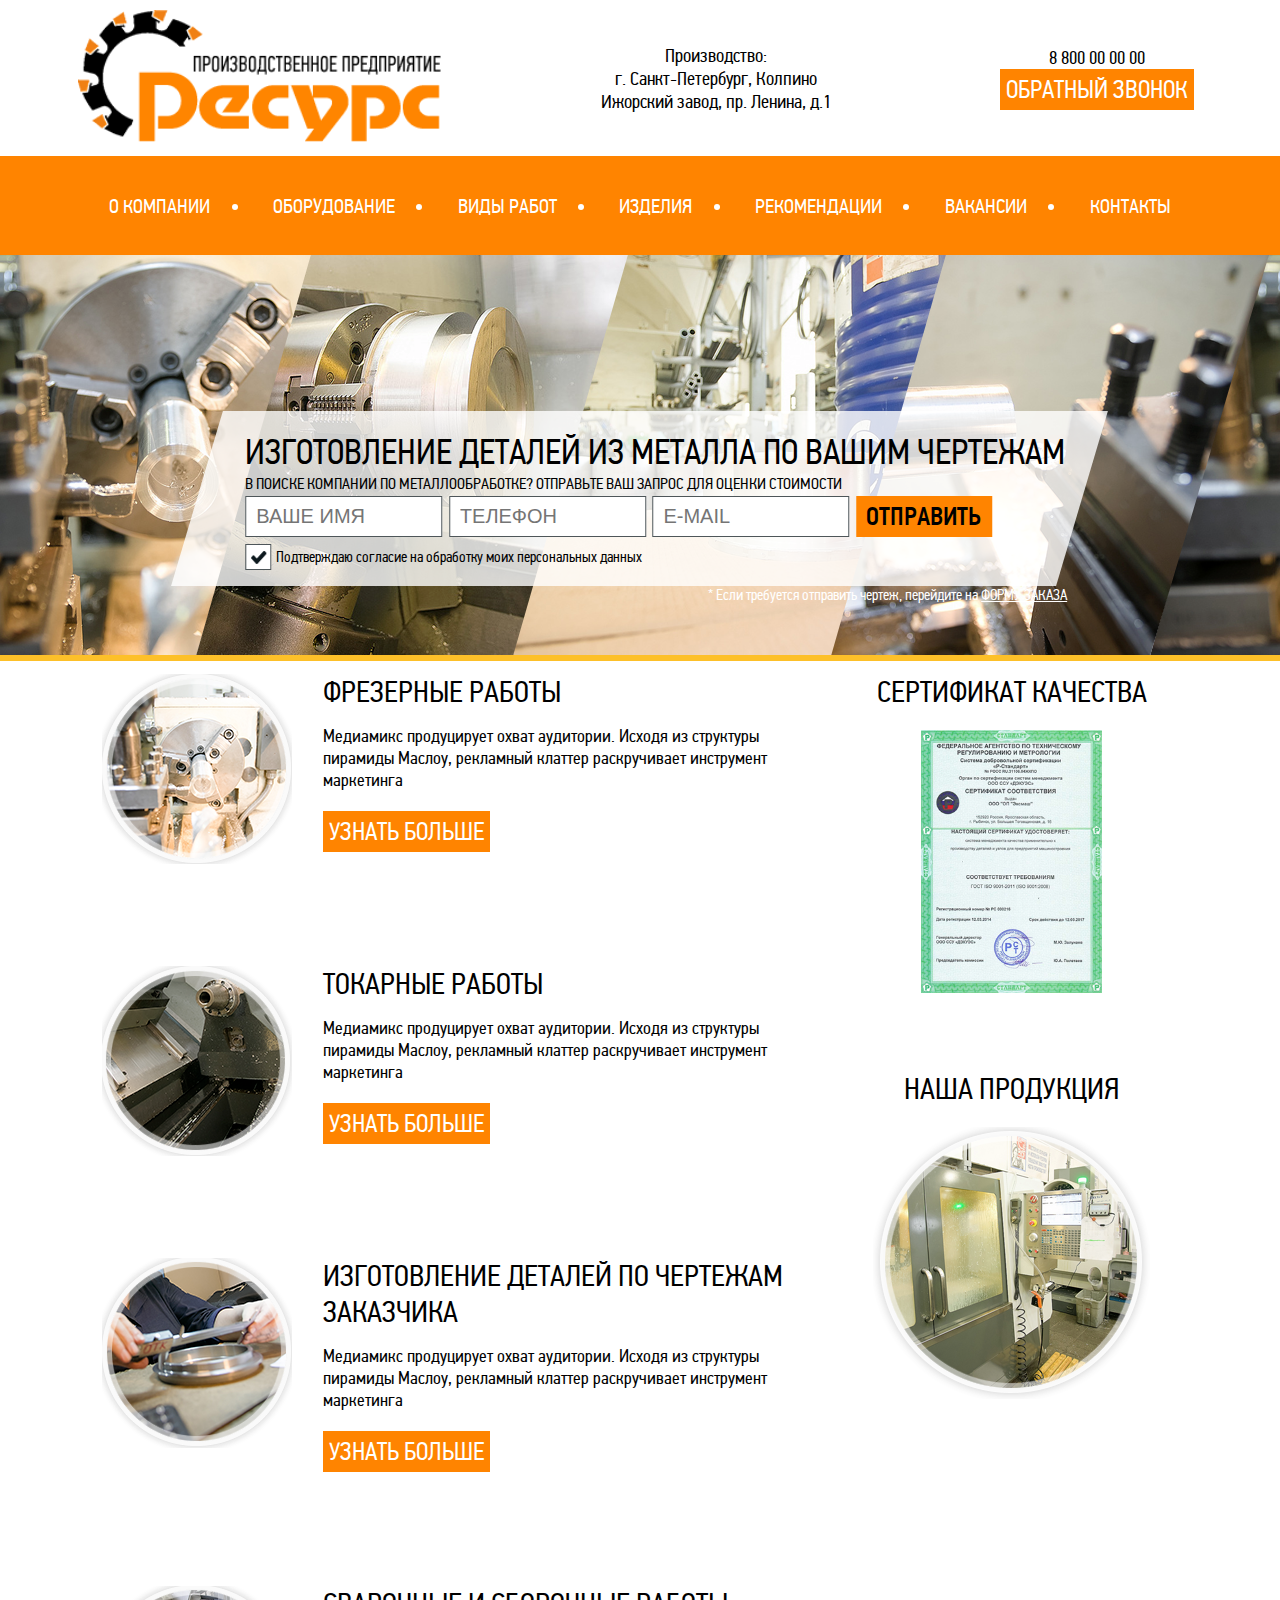
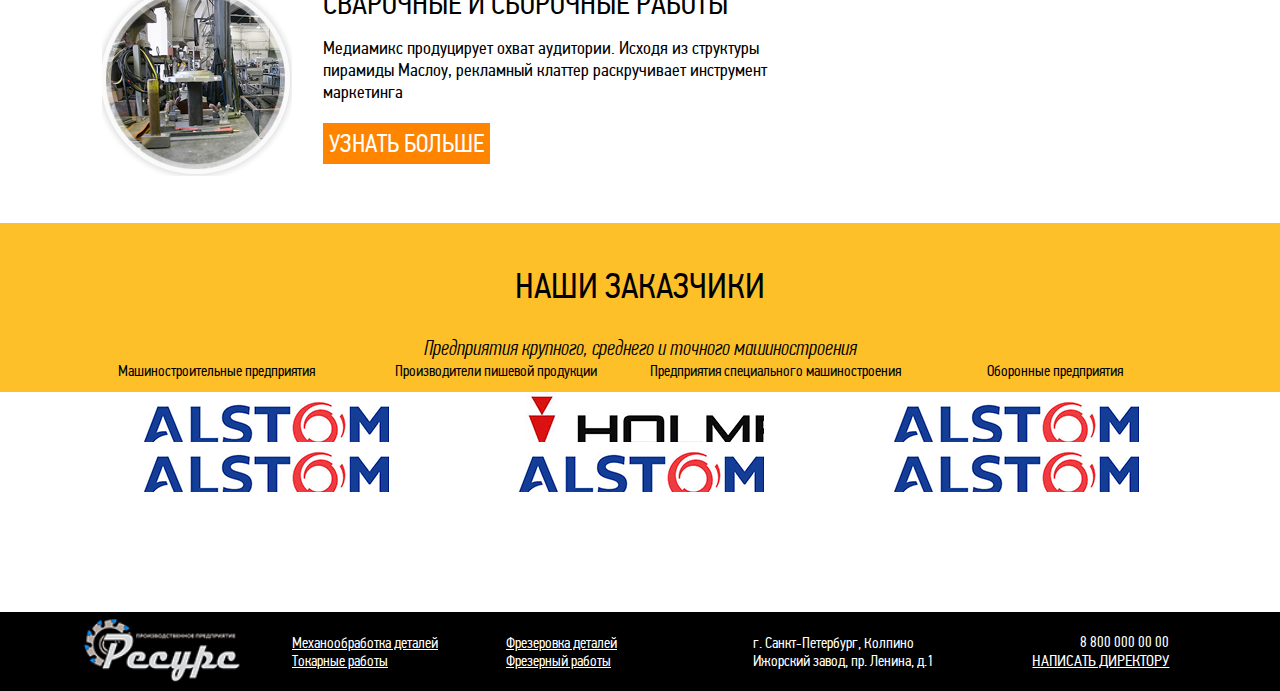
<file: index.html>
<!DOCTYPE html>
<html lang="ru">

<head>
    <meta http-equiv="Content-Type" content="text/html; charset=utf-8" />
    <meta name="format-detection" content="telephone=no">
    <meta name="viewport" content="width=device-width, initial-scale=1, user-scalable=no, maximum-scale=1">
    <title>ПП Ресурс</title>
</head>
<link rel="stylesheet" href="css/gallery.theme.css">
<link rel="stylesheet" href="css/gallery.min.css">
<link rel="stylesheet" href="css/style.css">

<body>
    <main>
        <header>
            <div class="first_line">
                <div class="content">
                    <div class="logo span_4_of_12"><a href="#"><img src="img/logo.png" alt=""></a></div>
                    <div class="header_place span_3_of_12">
                        <p>Производство:</p>
                        <p>г. Санкт-Петербург, Колпино</p>
                        <p>Ижорский завод, пр. Ленина, д.1</p>
                    </div>
                    <div class="call_back span_2_of_12">
                        <div class="call_back_number"><a href="tel:8800000000">8 800 00 00 00</a></div>
                        <div class="call_back_button">
                            <button>Обратный звонок</button>
                        </div>
                    </div>
                </div>
            </div>
            <nav>
                <div class="content">
                    <div class="menu_button">
                        <input name="checkboxG5" id="checkboxG5" class="css-checkbox" type="checkbox">
                        <label for="checkboxG5" class="css-label">
                            <div class="container">
                                <div class="bar1"></div>
                                <div class="bar2"></div>
                                <div class="bar3"></div>
                            </div>
                        </label>
                        <div id="submenu_0" class="menu span_5_of_12">
                            <ul>
                                <li><a href="#">О компании</a>
                                    <div class="line"></div>
                                </li>
                                <li><a href="#">Оборудование</a>
                                    <div class="line"></div>
                                </li>
                                <li id="submenu_s1">Виды работ
                                    <div class="line"></div>
                                    <div id="submenu_2">
                                        <ul>
                                            <li><a href="#">Реклама в интернете</a>
                                                <div class="line"></div>
                                            </li>
                                            <li><a href="#">Наружная реклама</a>
                                                <div class="line"></div>
                                            </li>
                                            <li><a href="#">Услуги промоутеров</a>
                                                <div class="line"></div>
                                            </li>
                                            <li><a href="#">Сувенирная продукция</a>
                                                <div class="line"></div>
                                            </li>
                                        </ul>
                                    </div>
                                </li>
                                <li><a href="#">Изделия</a>
                                    <div class="line"></div>
                                </li>
                                <li><a href="#">Рекомендации</a>
                                    <div class="line"></div>
                                </li>
                                <li><a href="#">Вакансии</a>
                                    <div class="line"></div>
                                </li>
                                <li><a href="#">Контакты</a>
                                    <div class="line"></div>
                                </li>
                            </ul>
                        </div>
                    </div>
                    <div class="submenu_1">
                        <ul>
                            <li><a href="#">О компании</a></li>
                            <li><a href="#">Оборудование</a></li>
                            <li><a href="#">Виды работ</a></li>
                            <li><a href="#">Изделия</a></li>
                            <li><a href="#">Рекомендации</a></li>
                            <li><a href="#">Вакансии</a></li>
                            <li><a href="#">Контакты</a></li>
                        </ul>
                    </div>
            </nav>
            </div>
        </header>
        <section>
            <div class="block_slider">
                <div class="slider">
                </div>
                <div class="block_row"></div>
                <div class="block_form">
                    <div class="content">
                        <form>
                            <div class="form_style">
                                <div class="form_title_l1">Изготовление деталей из металла по вашим чертежам</div>
                                <div class="form_title_l2">В поиске компании по металлообработке? Отправьте ваш запрос для оценки стоимости</div>
                                <input class="bbb" placeholder="Ваше имя" required="" type="text">
                                <input class="bbb" placeholder="Телефон" required="" type="text">
                                <input class="bbb" placeholder="E-mail" required="" type="text">
                                <div class="lable ps1">
                                    <input name="checkboxG4" id="checkboxG4" class="css-checkbox" checked="checked" type="checkbox">
                                    <label for="checkboxG4" class="css-label">Подтверждаю согласие на обработку моих персональных данных</label>
                                </div>
                                <div class="block_form_ps ps1">* Если требуется отправить чертеж, перейдите на <a href="#"><span><em>форму заказа</em></span></a></div>
                                <div class="item__button">
                                    <button>Отправить</button>
                                </div>
                                <div class="lable ps2">
                                    <input name="checkboxG7" id="checkboxG7" class="css-checkbox" checked="checked" type="checkbox">
                                    <label for="checkboxG7" class="css-label">Подтверждаю согласие на обработку моих персональных данных</label>
                                </div>
                            </div>
                        </form>
                        <div class="block_form_ps ps2">* Если требуется отправить чертеж, перейдите на <a href="#"><span><em>форму заказа</em></span></a></div>
                    </div>
                </div>
            </div>
            <div class="container">
                <div class="content">
                    <div class="about_our_equip span_4_of_12">
                        <div class="about_our_equip__item">
                            <div class="about_our_equip__item_text">
                                <h2>Сертификат качества</h2>
                                <div class="guarantee about_our_equip__item_slide">
                                    <input name="checkboxG6" id="checkboxG6" class="css-checkbox" type="checkbox">
                                    <label for="checkboxG6" class="css-label">
                                        <div>
                                            <img class="zoom" src="img/layer-40.png" alt="">
                                        </div>
                                    </label>
                                </div>
                            </div>
                        </div>
                        <div class="about_our_equip__item">
                            <div class="about_our_equip__item_text">
                                <h2>Наша продукция</h2>
                                <div class="gallery autoplay items-3">
                                    <div id="item-1" class="control-operator"></div>
                                    <div id="item-2" class="control-operator"></div>
                                    <div id="item-3" class="control-operator"></div>
                                    <figure class="item">
                                        <div class="item_slide_img fst">
                                        </div>
                                    </figure>
                                    <figure class="item">
                                        <div class="item_slide_img scnd">
                                        </div>
                                    </figure>
                                    <figure class="item">
                                        <div class="item_slide_img thd">
                                        </div>
                                    </figure>
                                   <!--  <a href="#item-1" class="control-button">
                                        <div class="owl-prev"></div>
                                    </a>
                                    <a href="#item-2" class="control-button">
                                        <div class="owl-next"></div>
                                    </a> -->
                                </div>
                            </div>
                        </div>
                    </div>
                    <div class="about_what_we_can span_8_of_12">
                        <div class="about_what_we_can__item">
                            <div class="what_we_can__item_img fst span_4_of_12"></div>
                            <div class="what_we_can__item_text span_8_of_12">
                                <h2>Фрезерные работы</h2>
                                <div class="item_text">Медиамикс продуцирует охват аудитории. Исходя из структуры пирамиды Маслоу, рекламный клаттер раскручивает инструмент маркетинга</div>
                                <div class="item_button">
                                    <button>узнать больше</button>
                                </div>
                            </div>
                        </div>
                        <div class="about_what_we_can__item">
                            <div class="what_we_can__item_img scnd span_4_of_12"></div>
                            <div class="what_we_can__item_text span_8_of_12">
                                <h2>Токарные работы</h2>
                                <div class="item_text">Медиамикс продуцирует охват аудитории. Исходя из структуры пирамиды Маслоу, рекламный клаттер раскручивает инструмент маркетинга</div>
                                <div class="item_button">
                                    <button>узнать больше</button>
                                </div>
                            </div>
                        </div>
                        <div class="about_what_we_can__item">
                            <div class="what_we_can__item_img thd span_4_of_12"></div>
                            <div class="what_we_can__item_text span_8_of_12">
                                <h2>Изготовление деталей по чертежам заказчика</h2>
                                <div class="item_text">Медиамикс продуцирует охват аудитории. Исходя из структуры пирамиды Маслоу, рекламный клаттер раскручивает инструмент маркетинга</div>
                                <div class="item_button">
                                    <button>узнать больше</button>
                                </div>
                            </div>
                        </div>
                        <div class="about_what_we_can__item">
                            <div class="what_we_can__item_img frth span_4_of_12"></div>
                            <div class="what_we_can__item_text span_8_of_12">
                                <h2>Сварочные и сборочные работы</h2>
                                <div class="item_text">Медиамикс продуцирует охват аудитории. Исходя из структуры пирамиды Маслоу, рекламный клаттер раскручивает инструмент маркетинга</div>
                                <div class="item_button">
                                    <button>узнать больше</button>
                                </div>
                            </div>
                        </div>
                    </div>
                </div>
            </div>
            <div class="our_customers">
                <div class="our_customers_title_l1">Наши заказчики</div>
                <div class="our_customers_title_l2">Предприятия крупного, среднего и точного машиностроения</div>
                <div class="menu_tabs">
                    <div class="content">
                        <div class="section_nav">
                            <input name="radiog_lite" id="radio1" class="css-checkbox" type="radio" checked="checked">
                            <label for="radio1" class="i1 css-label radGroup1">
                                <div>Машиностроительные предприятия</div>
                                <div class="triangle"></div>
                            </label>
                            <input name="radiog_lite" id="radio2" class="css-checkbox" type="radio">
                            <label for="radio2" class="i2 css-label radGroup2">
                                <div>Производители пишевой продукции</div>
                                <div class="triangle"></div>
                            </label>
                            <input name="radiog_lite" id="radio3" class="css-checkbox" type="radio">
                            <label for="radio3" class="i3 css-label radGroup3">
                                <div>Предприятия специального машиностроения</div>
                                <div class="triangle"></div>
                            </label>
                            <input name="radiog_lite" id="radio4" class="css-checkbox" type="radio">
                            <label for="radio4" class="i4 css-label radGroup4">
                                <div>Оборонные предприятия</div>
                                <div class="triangle"></div>
                            </label>
                            <div class="section_img">
                                <div class="itm_img__radio1">
                                    <div class="first_line">
                                        <div class="itm_img fst"></div>
                                        <div class="itm_img scnd"></div>
                                        <div class="itm_img thd"></div>
                                    </div>
                                    <div class="second_line">
                                        <div class="itm_img frth"></div>
                                        <div class="itm_img ffth"></div>
                                        <div class="itm_img sthx"></div>
                                    </div>
                                </div>
                                <div class="itm_img__radio2">
                                    <div class="first_line">
                                        <div class="itm_img fst"></div>
                                        <div class="itm_img scnd"></div>
                                        <div class="itm_img thd"></div>
                                    </div>
                                    <div class="second_line">
                                        <div class="itm_img frth"></div>
                                        <div class="itm_img ffth"></div>
                                        <div class="itm_img sthx"></div>
                                    </div>
                                </div>
                                <div class="itm_img__radio3">
                                    <div class="first_line">
                                        <div class="itm_img fst"></div>
                                        <div class="itm_img scnd"></div>
                                        <div class="itm_img thd"></div>
                                    </div>
                                    <div class="second_line">
                                        <div class="itm_img frth"></div>
                                        <div class="itm_img ffth"></div>
                                        <div class="itm_img sthx"></div>
                                    </div>
                                </div>
                                <div class="itm_img__radio4">
                                    <div class="first_line">
                                        <div class="itm_img fst"></div>
                                        <div class="itm_img scnd"></div>
                                        <div class="itm_img thd"></div>
                                    </div>
                                    <div class="second_line">
                                        <div class="itm_img frth"></div>
                                        <div class="itm_img ffth"></div>
                                        <div class="itm_img sthx"></div>
                                    </div>
                                </div>
                            </div>
                        </div>
                    </div>
                </div>
                <div class="menu_tabs__mobile">
                    <div class="section_nav">
                        <input name="radiog_lite1" id="radio11" class="css-checkbox" type="radio" checked="">
                        <label for="radio11" class="i1 css-label radGroup1">
                            <div class="nav_arrow">
                                <div>Машиностроительные предприятия</div>
                                <div class="triangle_int"></div>
                            </div>
                            <div class="itm_img__radio1">
                                <div class="first_line">
                                    <div class="itm_img fst"></div>
                                    <div class="itm_img scnd"></div>
                                    <div class="itm_img thd"></div>
                                </div>
                                <div class="second_line">
                                    <div class="itm_img frth"></div>
                                    <div class="itm_img ffth"></div>
                                    <div class="itm_img sthx"></div>
                                </div>
                            </div>
                        </label>
                        <input name="radiog_lite1" id="radio12" class="css-checkbox" type="radio">
                        <label for="radio12" class="i2 css-label radGroup2">
                            <div class="nav_arrow">
                                <div>Производители пишевой продукции</div>
                                <div class="triangle_int"></div>
                            </div>
                            <div class="itm_img__radio2">
                                <div class="first_line">
                                    <div class="itm_img fst"></div>
                                    <div class="itm_img scnd"></div>
                                    <div class="itm_img thd"></div>
                                </div>
                                <div class="second_line">
                                    <div class="itm_img frth"></div>
                                    <div class="itm_img ffth"></div>
                                    <div class="itm_img sthx"></div>
                                </div>
                            </div>
                        </label>
                        <input name="radiog_lite1" id="radio13" class="css-checkbox" type="radio">
                        <label for="radio13" class="i3 css-label radGroup3">
                            <div class="nav_arrow">
                                <div>Предприятия специального машиностроения</div>
                                <div class="triangle_int"></div>
                            </div>
                            <div class="itm_img__radio3">
                                <div class="first_line">
                                    <div class="itm_img fst"></div>
                                    <div class="itm_img scnd"></div>
                                    <div class="itm_img thd"></div>
                                </div>
                                <div class="second_line">
                                    <div class="itm_img frth"></div>
                                    <div class="itm_img ffth"></div>
                                    <div class="itm_img sthx"></div>
                                </div>
                            </div>
                        </label>
                        <input name="radiog_lite1" id="radio14" class="css-checkbox" type="radio">
                        <label for="radio14" class="i4 css-label radGroup4">
                            <div class="nav_arrow">
                                <div>Оборонные предприятия</div>
                                <div class="triangle_int"></div>
                            </div>
                            <div class="itm_img__radio4">
                                <div class="first_line">
                                    <div class="itm_img fst"></div>
                                    <div class="itm_img scnd"></div>
                                    <div class="itm_img thd"></div>
                                </div>
                                <div class="second_line">
                                    <div class="itm_img frth"></div>
                                    <div class="itm_img ffth"></div>
                                    <div class="itm_img sthx"></div>
                                </div>
                            </div>
                        </label>
                    </div>
                </div>
            </div>
        </section>
        <footer>
        <div class="content">
            <div class="logo span_2_of_12 ">
                <div class="footer_logo ">
                    <a href="# "><img src="img/--------------2-1-copy.png " alt=" "></a>
                </div>
            </div>
            <div class="www span_2_of_12 ">
                <div class="footer_menu ">
                    <ul>
                        <li><a href="# ">Механообработка деталей</a></li>
                        <li><a href="# ">Токарные работы</a></li>
                    </ul>
                </div>
            </div>
            <div class="footer_menu span_2_of_12 ">
                <ul>
                    <li><a href="# ">Фрезеровка деталей</a></li>
                    <li><a href="# ">Фрезерный работы</a></li>
                </ul>
            </div>
            <div class="www_mob span_2_of_12 ">
                <div class="footer_menu ">
                    <ul>
                        <li><a href="# ">Механообработка деталей</a></li>
                        <li><a href="# ">Токарные работы</a></li>
                        <li><a href="# ">Фрезеровка деталей</a></li>
                        <li><a href="# ">Фрезерный работы</a></li>
                    </ul>
                </div>
            </div>
            <div class="www_desk">
                <div class="footer_feedback span_4_of_12 ">
                    <div class="feedback_phone "><a href="tel:88000000000 ">8 800 000 00 00</a></div>
                    <div class="feedback_button ">
                        <button>написать директору</button>
                    </div>
                </div>
                <div class="footer_place span_5_of_12 ">
                    <p>г. Санкт-Петербург, Колпино Ижорский завод, пр. Ленина, д.1</p>
                </div>
            </div>
            </div>
        </footer>
    </main>
</body>

</html>
</file>
<file: css/gallery.theme.css>
.gallery .control-button {
  color: #ccc;
  color: rgba(255, 255, 255, 0.4);
}

.gallery .control-button:hover {
  color: white;
  color: rgba(255, 255, 255, 0.8);
}

/*
	Theme controls how everything looks in Gallery CSS.
*/
.gallery {
  position: relative;
}
.gallery .item {
  height: 400px;
  overflow: hidden;
  text-align: center;
  background: #4d87e2;
}
.gallery .controls {
  position: absolute;
  bottom: 0;
  width: 100%;
  text-align: center;
}
.gallery .control-button {
  display: inline-block;
  margin: 0 .02em;
  font-size: 3em;
  text-align: center;
  text-decoration: none;
  transition: color .1s;
}
</file>
<file: css/style.css>
@font-face {
  font-family: "PF Din Text Cond Pro";
  src: url("../fonts/PFDinTextCondPro/pfdintextcondpro-regular-webfont.ttf") format("truetype");
  font-weight: normal;
  font-style: normal; }
@font-face {
  font-family: "PF Din Text Cond Pro";
  src: url("../fonts/PFDinTextCondPro/pfdintextcondpro-light-webfont.ttf") format("truetype");
  font-weight: 300;
  font-style: normal; }
@font-face {
  font-family: "PF Din Text Cond Pro";
  src: url("../fonts/PFDinTextCondPro/pfdintextcomppro-lightitalic.ttf") format("truetype");
  font-weight: 300;
  font-style: italic; }
@font-face {
  font-family: "PF Din Text Cond Pro";
  src: url("../fonts/PFDinTextCondPro/pfdintextcondpro-medium-webfont.ttf") format("truetype");
  font-weight: 500;
  font-style: normal; }
/* http://meyerweb.com/eric/tools/css/reset/
   v2.0 | 20110126
   License: none (public domain) */
html,
body,
div,
span,
applet,
object,
iframe,
h1,
h2,
h3,
h4,
h5,
h6,
p,
blockquote,
pre,
a,
abbr,
acronym,
address,
big,
cite,
code,
del,
dfn,
em,
img,
ins,
kbd,
q,
s,
samp,
small,
strike,
strong,
sub,
sup,
tt,
var,
b,
u,
i,
center,
dl,
dt,
dd,
ol,
ul,
li,
fieldset,
form,
label,
legend,
table,
caption,
tbody,
tfoot,
thead,
tr,
th,
td,
article,
aside,
canvas,
details,
embed,
figure,
figcaption,
footer,
header,
hgroup,
menu,
nav,
output,
ruby,
section,
summary,
time,
mark,
audio,
video {
  margin: 0;
  padding: 0;
  border: 0;
  font-size: 100%;
  font: inherit;
  vertical-align: baseline; }

/* HTML5 display-role reset for older browsers */
article,
aside,
details,
figcaption,
figure,
footer,
header,
hgroup,
menu,
nav,
section {
  display: block; }

body {
  line-height: 1; }

ol,
ul {
  list-style: none; }

blockquote,
q {
  quotes: none; }

blockquote:before,
blockquote:after,
q:before,
q:after {
  content: '';
  content: none; }

table {
  border-collapse: collapse;
  border-spacing: 0; }

body {
  font: 15px "PF Din Text Cond Pro", sans-serif;
  font-weight: 400;
  font-style: normal; }

.wrapper {
  min-width: 320px;
  width: 100%;
  margin: 0 auto;
  overflow: hidden; }

a {
  text-decoration: none; }

li {
  list-style-type: none; }

.content {
  max-width: 1124px;
  width: 100%;
  margin: 0 auto;
  padding: 0 1%; }

.clear:after,
.clear:before {
  content: "";
  display: table; }

.clear:after {
  clear: both; }

/*  SECTIONS  */
.section {
  clear: both;
  padding: 0px;
  margin: 0px; }

/*  COLUMN SETUP  */
.col {
  display: block;
  float: left;
  margin: 1% 0 1% 1.6%; }

.col:first-child {
  margin-left: 0; }

/*  GROUPING  */
.group:before,
.group:after {
  content: "";
  display: table; }

.group:after {
  clear: both; }

.group {
  zoom: 1;
  /* For IE 6/7 */ }

/*  GRID OF TWELVE  */
.span_12_of_12 {
  width: 100%; }

.span_11_of_12 {
  width: 91.53%; }

.span_10_of_12 {
  width: 83.06%; }

.span_9_of_12 {
  width: 74.6%; }

.span_8_of_12 {
  width: 66.13%; }

.span_7_of_12 {
  width: 57.66%; }

.span_6_of_12 {
  width: 49.2%; }

.span_5_of_12 {
  width: 40.73%; }

.span_4_of_12 {
  width: 32.26%; }

.span_3_of_12 {
  width: 23.8%; }

.span_2_of_12 {
  width: 15.33%; }

.span_1_of_12 {
  width: 6.866%; }

/*  GO FULL WIDTH BELOW 480 PIXELS */
@media only screen and (max-width: 1024px) {
  .col {
    margin: 1% 0 1% 0%; }

  .span_1_of_12, .span_2_of_12, .span_3_of_12, .span_4_of_12, .span_5_of_12, .span_6_of_12, .span_7_of_12, .span_8_of_12, .span_9_of_12, .span_10_of_12, .span_11_of_12, .span_12_of_12 {
    width: 100%; } }
body {
  display: flex;
  flex-direction: column;
  min-height: 100vh;
  margin: 0; }

main {
  flex: 1; }

a {
  color: inherit;
  outline: none; }

input {
  outline: none; }

body {
  background-color: #fff; }

main {
  display: flex;
  flex-direction: column;
  justify-content: space-between;
  height: 100%;
  overflow: hidden; }

header {
  background-color: #fff; }
  header .first_line {
    padding: 10px; }
    header .first_line .content {
      display: flex;
      flex-direction: row;
      justify-content: space-between;
      align-items: center; }

.logo img {
  width: 100%; }

.line_b {
  border-bottom: 12px double #fff;
  border-top: 4px solid #fff;
  content: "";
  height: 4px;
  width: 29px; }

.menu > ul > li.color a {
  color: #ff8400; }

.menu > ul > li a {
  color: #1e1e1e; }

.menu > ul > li > .line {
  width: 20px; }

.line {
  height: 2px;
  background: #ff8400;
  width: 0px; }

.menu ul li:hover > .line {
  width: 100%;
  transition: 1s; }

.menu > ul > li ul li:hover > .line {
  width: 70%; }

.menu {
  margin: 1% auto; }

#submenu_2 {
  display: none;
  position: absolute;
  width: 20%;
  min-width: 300px;
  background: #fff;
  padding: 1%;
  box-shadow: 0 0 3px 2px rgba(0, 0, 0, 0.3); }

#submenu_2 {
  left: 120px; }

#submenu_s1:hover #submenu_2 {
  display: block; }

.block_form {
  width: 100%;
  box-sizing: border-box;
  margin-top: -375px; }
  .block_form [class*="_button"] button {
    width: 100%;
    color: black;
    font-size: 25px;
    font-weight: 500; }
  .block_form form {
    padding: 20px 7px 16px;
    transform: skewX(-16.5deg);
    background-color: rgba(255, 255, 255, 0.8);
    box-sizing: border-box;
    width: 100%;
    max-width: 885.3px;
    margin: 0 auto;
    overflow: hidden; }
    .block_form form > div {
      transform: skewX(16.5deg); }
    .block_form form .form_title_l1 {
      color: black;
      font-size: 35px;
      font-weight: 400;
      text-transform: uppercase; }
    .block_form form .form_title_l2 {
      color: black;
      font-size: 16px;
      font-weight: 400;
      text-transform: uppercase; }
    .block_form form .lable {
      float: left;
      width: 100%; }
    .block_form form .ps1 {
      display: none; }
    .block_form form .ps2 {
      display: block; }
    .block_form form .aaa {
      width: auto;
      height: auto;
      transform: skewX(0); }
    .block_form form input[type=checkbox].css-checkbox {
      width: auto;
      height: auto;
      transform: skewX(0);
      position: absolute;
      z-index: -1000;
      left: -1000px;
      overflow: hidden;
      clip: rect(0 0 0 0);
      height: 1px;
      width: 1px;
      margin: -1px;
      padding: 0;
      border: 0; }
    .block_form form input[type=checkbox].css-checkbox + label.css-label {
      padding-left: 31px;
      height: 26px;
      display: inline-block;
      background-repeat: no-repeat;
      background-position: 0 0;
      font-size: 15px;
      vertical-align: middle;
      cursor: pointer; }
    .block_form form input[type=checkbox].css-checkbox:checked + label.css-label {
      background-position: 0 -26px; }
    .block_form form label.css-label {
      background-image: url(../img/check.png);
      user-select: none; }
    .block_form form .bbb {
      box-sizing: border-box;
      float: left;
      height: 41px;
      margin: 0.4% 0.8% 0.8% 0;
      max-width: 197px;
      width: 100%;
      padding: 12px 10px;
      border: 1px solid #4e5659;
      font-size: 20px;
      text-transform: uppercase;
      color: #2b2a28;
      text-overflow: clip;
      background: #ffffff; }
    .block_form form .item__button {
      margin: 0.4% 0.8% 0.8% 0; }
  .block_form .block_form_ps {
    width: auto;
    float: right;
    text-align: right;
    z-index: 9999999999;
    position: relative;
    color: white;
    margin-right: 12%; }
    .block_form .block_form_ps a {
      color: white;
      text-transform: uppercase;
      text-decoration: underline; }

nav {
  background-color: #ff8400;
  display: flex;
  flex-direction: column;
  justify-content: space-around; }

footer {
  background-color: #000;
  display: flex;
  flex-direction: column;
  justify-content: space-between;
  align-items: center;
  color: #fff; }

.error_display {
  text-align: center;
  font-style: italic; }
  .error_display p {
    font-size: 150px;
    font-style: normal; }

.header_place {
  max-width: 231px;
  font-size: 19px;
  text-align: center; }

.call_back_number {
  font-size: 19px;
  text-align: center; }

.call_back_button {
  text-align: center; }

.www,
.footer_menu {
  text-align: center;
  text-decoration: underline; }

.footer_place {
  text-align: center;
  max-width: 60.6%; }

section .error {
  display: flex;
  flex-direction: column;
  justify-content: center;
  align-items: center; }

section .container .content {
  display: flex;
  flex-direction: column;
  justify-content: center;
  align-items: stretch; }

.what_we_can__item_img {
  background: url(../img/spritesheet);
  width: 190px;
  height: 190px; }

.what_we_can__item_img.fst,
.what_we_can__item_img.thd {
  background-position: -25px -25px; }

.what_we_can__item_img.scnd,
.what_we_can__item_img.frth {
  background-position: -265px -25px; }

.what_we_can__item_img.thd,
.what_we_can__item_img.frth {
  background-position-y: -265px; }

.item_slide_img {
  background: url(../img/spritesheet_2);
  width: 277px;
  height: 272px;
  margin: 0 auto; }

.item_slide_img.fst,
.item_slide_img.thd {
  background-position: -18px -21px; }

.item_slide_img.scnd {
  background-position: -331px -22px; }

.menu_button {
  display: flex;
  flex-direction: column;
  justify-content: center;
  align-items: flex-end;
  padding-right: 22px; }
  .menu_button #submenu_0 {
    position: absolute;
    display: none;
    display: none;
    width: 20%;
    min-width: 300px;
    background: #fff;
    padding: 1%;
    box-shadow: 0 0 3px 2px rgba(0, 0, 0, 0.3);
    top: 120px;
    right: 10px;
    z-index: 999; }
    .menu_button #submenu_0 ul li {
      float: none;
      text-align: left; }
      .menu_button #submenu_0 ul li #submenu_1,
      .menu_button #submenu_0 ul li #submenu_2,
      .menu_button #submenu_0 ul li #submenu_3,
      .menu_button #submenu_0 ul li #submenu_4 {
        margin-left: 20px;
        min-width: 250px;
        left: auto; }
      .menu_button #submenu_0 ul li #submenu_2,
      .menu_button #submenu_0 ul li #submenu_3,
      .menu_button #submenu_0 ul li #submenu_4 {
        min-width: 200px; }
  .menu_button .container {
    display: inline-block;
    cursor: pointer; }
  .menu_button .bar1,
  .menu_button .bar2,
  .menu_button .bar3 {
    width: 35px;
    height: 5px;
    background-color: #fff;
    margin: 6px 0;
    transition: 0.4s; }
  .menu_button input[type=checkbox].css-checkbox:checked + label.css-label > .container > .bar1 {
    transform: rotate(-45deg) translate(-9px, 6px); }
  .menu_button input[type=checkbox].css-checkbox:checked + label.css-label > .container > .bar2 {
    opacity: 0; }
  .menu_button input[type=checkbox].css-checkbox:checked + label.css-label > .container > .bar3 {
    transform: rotate(45deg) translate(-8px, -8px); }
  .menu_button input[type=checkbox].css-checkbox:checked ~ #submenu_0 {
    display: inline-block; }

input[type=radio].css-checkbox + label.css-label,
input[type=checkbox].css-checkbox + label.css-label {
  vertical-align: middle;
  cursor: pointer; }

.menu_tabs .section_nav {
  min-height: 250px; }
  .menu_tabs .section_nav label {
    display: inline-block;
    width: 24.6%;
    margin-bottom: 12px; }

input[type=checkbox].css-checkbox,
input[type=radio].css-checkbox {
  position: absolute;
  z-index: -1000;
  left: -1000px;
  overflow: hidden;
  clip: rect(0 0 0 0);
  height: 1px;
  width: 1px;
  margin: -1px;
  padding: 0;
  border: 0; }

.guarantee input[type=checkbox].css-checkbox + label.css-label {
  cursor: zoom-in; }

.guarantee input[type=checkbox].css-checkbox:checked + label.css-label {
  cursor: zoom-out; }

.guarantee input[type=checkbox].css-checkbox:checked ~ label > div > img {
  width: 100%; }

.guarantee label > div {
  text-align: center; }
  .guarantee label > div > img {
    width: 50%;
    height: auto; }

.submenu_1 ul {
  display: flex;
  flex-direction: row;
  justify-content: space-around;
  align-items: center; }
.submenu_1 li {
  list-style-type: disc;
  padding: 2%;
  font-size: 20px;
  color: white;
  text-transform: uppercase; }
.submenu_1 li:hover {
  text-decoration: underline; }
.submenu_1 li:first-child {
  list-style-type: none; }

[class*="_button"] button {
  height: 41px;
  background-color: #ff8400;
  font-family: "PF Din Text Cond Pro";
  border: none;
  font-size: 16px;
  text-transform: uppercase;
  min-width: 136px;
  color: #fff; }

[class*="_button"]:hover button {
  background-color: #ff4e00; }

input[type=radio]#radio1.css-checkbox:checked ~ .section_img .itm_img__radio1,
input[type=radio]#radio2.css-checkbox:checked ~ .section_img .itm_img__radio2,
input[type=radio]#radio3.css-checkbox:checked ~ .section_img .itm_img__radio3,
input[type=radio]#radio4.css-checkbox:checked ~ .section_img .itm_img__radio4,
input[type=radio]#radio11.css-checkbox:checked + label > .itm_img__radio1,
input[type=radio]#radio12.css-checkbox:checked + label > .itm_img__radio2,
input[type=radio]#radio13.css-checkbox:checked + label > .itm_img__radio3,
input[type=radio]#radio14.css-checkbox:checked + label > .itm_img__radio4 {
  display: flex; }

[class*="itm_img__"] {
  background: #fff; }

.section_nav > label {
  width: 100%; }

.section_img [class*="itm_img__"],
.section_nav [class*="itm_img__"] {
  display: none;
  flex-direction: column;
  justify-content: space-around;
  align-items: stretch; }
  .section_img [class*="itm_img__"] .itm_img,
  .section_nav [class*="itm_img__"] .itm_img {
    background: url(../img/6-layers.png);
    width: 248px;
    height: 50px; }
  .section_img [class*="itm_img__"] .itm_img.fst,
  .section_nav [class*="itm_img__"] .itm_img.fst {
    background-position: 0px 0px; }
  .section_img [class*="itm_img__"] .itm_img.scnd,
  .section_nav [class*="itm_img__"] .itm_img.scnd {
    background-position: 10px 100px; }

.section_nav [class*="itm_img__"] .first_line,
.section_nav [class*="itm_img__"] .second_line {
  display: flex;
  flex-direction: column;
  justify-content: space-around;
  align-items: center; }

.triangle {
  width: 0;
  height: 0;
  border-left: 23.5px solid transparent;
  border-right: 23.5px solid transparent;
  border-top: 23.5px solid #000;
  position: absolute;
  left: 0;
  right: 0;
  margin: 44px auto 0;
  display: none; }

.triangle_int {
  width: 25px;
  height: 30px;
  background: url(../img/spritesheet_arrow);
  background-position: 0px 0px;
  display: inline-block;
  vertical-align: middle; }

input[type=radio].css-checkbox:checked + label.css-label > .triangle_int {
  background-position: 28px 0px; }

.nav_arrow {
  display: flex;
  flex-direction: row;
  justify-content: space-between;
  align-items: center; }

.our_customers_title_l1 {
  font-size: 35px;
  font-weight: 400;
  padding-top: 42px;
  text-align: center;
  text-transform: uppercase;
  background-color: #fdc029; }

.our_customers_title_l2 {
  font-size: 22px;
  padding-top: 25px;
  font-weight: 300;
  text-align: center;
  font-style: italic;
  background-color: #fdc029;
  padding-bottom: 30px; }

.menu_tabs {
  margin-top: -30px; }

section .gallery .item {
  background: transparent; }

.about_our_equip__item_text {
  font-size: 30px;
  text-transform: uppercase;
  margin: 47px auto 59px; }
  .about_our_equip__item_text h2 {
    margin-bottom: 20px;
    text-align: center; }

.what_we_can__item_img {
  display: none; }

.what_we_can__item_text {
  font-size: 18px;
  text-transform: none; }
  .what_we_can__item_text > h2 {
    text-transform: uppercase;
    font-size: 30px;
    margin-bottom: 15px; }
  .what_we_can__item_text .item_button {
    margin: 20px 0 44px; }
    .what_we_can__item_text .item_button button {
      font-size: 25px; }

.about_what_we_can {
  margin-bottom: 15px; }

footer .content {
  display: flex;
  flex-direction: column;
  justify-content: space-between;
  align-items: center; }

.block_row {
  width: 100%;
  height: 6px;
  background-color: #fdc029; }

@media (max-width: 1024px) {
  .content {
    padding: 0 2%;
    box-sizing: border-box; }

  .submenu_1,
  .header_place {
    display: none; }

  .logo.span_4_of_12 {
    width: 39%; }

  .call_back.span_2_of_12 {
    width: 44.73%; }

  .menu_tabs {
    display: none; }

  .menu_tabs__mobile {
    display: block; }
    .menu_tabs__mobile input[type=radio].css-checkbox + label.css-label {
      border-bottom: 1px solid black; }
    .menu_tabs__mobile .section_nav [class*="itm_img__"],
    .menu_tabs__mobile input[type=radio].css-checkbox + label.i1.css-label {
      border-top: 1px solid black;
      flex-direction: column;
      justify-content: space-around;
      align-items: stretch; }

  .section_nav {
    align-items: stretch; }

  main .block_form .content {
    padding: 0 0; }

  main .block_form form,
  main .block_form form > div,
  main .block_form form .aaa,
  main .block_form form .bbb {
    transform: skewX(0deg); }

  main .block_form .block_form_ps {
    float: left;
    margin-right: 0px;
    margin-left: 3%; }

  main .about .about_what_we_can .about_what_we_can__item .what_we_can__item_img {
    display: none; }

  main .block_form form .item_button {
    width: 99%; }

  main .block_form form .form_title_l1 {
    font-size: 23px;
    margin: 0 0 5px 0;
    text-align: center; }

  main .block_form form .form_title_l2 {
    margin: 0 0 5px 0;
    text-align: center; }

  main .block_form form .bbb {
    width: 99%;
    max-width: none; }

  main .block_form .block_form_ps {
    display: none;
    width: 77%;
    text-align: center;
    margin-top: 0;
    margin-left: 0;
    margin-right: 0;
    margin: 0 auto;
    float: none;
    overflow: hidden; }

  main .block_form form .ps1 {
    display: block;
    color: black;
    font-size: 14px;
    margin: 0px auto 2px;
    line-height: 85%;
    padding: 2px 0 0; }
    main .block_form form .ps1 a {
      color: black; }

  main .block_form form .ps2 {
    display: none; }

  footer .content {
    padding: 15px 0; }
    footer .content .footer_feedback {
      text-align: center;
      margin: 35px auto; }
    footer .content > .logo,
    footer .content > .www,
    footer .content > .footer_menu {
      display: none; }
    footer .content [class*="_button"] button {
      height: 15px;
      background-color: transparent;
      color: white;
      font-family: "PF Din Text Cond Pro";
      font-size: 16px;
      font-weight: 400;
      text-decoration: underline;
      text-transform: uppercase; }
    footer .content [class*="_button"] button:hover,
    footer .content [class*="_button"]:hover > button {
      background-color: transparent; }

  .www_mob {
    text-decoration: underline; }

  .section_nav {
    display: flex;
    flex-direction: column;
    justify-content: space-around;
    align-items: center; } }
.www_desk {
  display: flex;
  flex-direction: column;
  justify-content: space-around;
  align-items: center; }

@media (min-width: 1024px) {
  .footer_feedback .feedback_button button {
    font-size: 16px;
    height: auto;
    background: inherit;
    padding: 0;
    text-decoration: underline; }

  .feedback_phone,
  .feedback_button {
    text-align: right; }

  .footer_place,
  .footer_menu {
    text-align: left; }

  .call_back {
    min-width: 210px; }

  .www_desk {
    flex-direction: row-reverse; }

  .section_nav [class*="itm_img__"] .first_line,
  .section_nav [class*="itm_img__"] .second_line {
    flex-direction: row; }

  .what_we_can__item_img {
    display: block; }

  nav {
    padding: 15px 22px; }

  .menu_button {
    display: none; }

  [class*="_button"] button {
    font-size: 25px; }

  .menu_tabs__mobile {
    display: none; }

  .section_nav label > div {
    text-align: center; }

  .owl-prev {
    border-bottom: 9.5px solid transparent;
    border-top: 9.5px solid transparent;
    border-left: none;
    border-right: 17px solid #ff9701;
    left: 0;
    top: 0;
    bottom: 0;
    margin: auto auto auto -19px; }

  .owl-next {
    border-bottom: 9.5px solid transparent;
    border-top: 9.5px solid transparent;
    border-left: 17px solid #ff9701;
    border-right: none;
    left: auto;
    top: 0;
    right: 0;
    bottom: 0;
    margin: auto -19px auto auto; }

  .block_form {
    margin-top: -250px; }

  .about_our_equip__item,
  .about_what_we_can__item {
    margin-top: 70px; }

  .about_what_we_can__item {
    display: flex;
    flex-direction: row;
    justify-content: space-around;
    align-items: stretch; }

  section .container {
    margin: 0 auto;
    width: 100%; }

  .block_form form {
    padding: 20px 18px 16px 45px; }

  .block_form form input.css-checkbox[type="checkbox"] + label.css-label {
    line-height: 26px; }

  .block_form form .item__button {
    display: inline-block; }

  section .container .content {
    flex-direction: row-reverse; }

  .www_mob {
    display: none; }

  footer .content {
    flex-direction: row; } }
.slider {
  width: 100%;
  height: 400px;
  overflow: hidden;
  background: url(../img/back_sprite.png);
  animation: move 10s infinite forwards alternate; }

@keyframes move {
  from {
    background-position-x: 0%; }
  to {
    background-position-x: -1000%; } }
.slider:hover {
  animation-play-state: paused; }

.owl-prev:hover {
  border-right-color: #ff4e00;
  border-bottom-color: transparent; }

.owl-next:hover {
  border-left-color: #ff4e00;
  border-top-color: transparent; }

.owl-prev {
  z-index: 999;
  width: 0;
  height: 0;
  border-left: 9.5px solid transparent;
  border-right: 9.5px solid transparent;
  border-top: none;
  border-bottom: 17px solid #ff9701;
  position: absolute;
  left: 46%;
  top: 0;
  padding: 0;
  border-radius: 0;
  background-color: transparent;
  margin-top: -24px; }

.owl-next {
  z-index: 999;
  width: 0;
  height: 0;
  border-left: 9.5px solid transparent;
  border-right: 9.5px solid transparent;
  border-bottom: none;
  border-top: 17px solid #ff9701;
  position: absolute;
  left: 46%;
  top: 100%;
  padding: 0;
  border-radius: 0;
  background-color: transparent; }

/*# sourceMappingURL=style.css.map */
</file>
<file: css/gallery.min.css>
.gallery .control-operator:target~.controls .control-button{color:#ccc;color:rgba(255,255,255,.4)}.gallery .control-button:first-of-type,.gallery .control-operator:nth-of-type(1):target~.controls .control-button:nth-of-type(1),.gallery .control-operator:nth-of-type(2):target~.controls .control-button:nth-of-type(2),.gallery .control-operator:nth-of-type(3):target~.controls .control-button:nth-of-type(3),.gallery .control-operator:nth-of-type(4):target~.controls .control-button:nth-of-type(4),.gallery .control-operator:nth-of-type(5):target~.controls .control-button:nth-of-type(5){color:#fff;color:rgba(255,255,255,.8)}.gallery .item:first-of-type{position:static;pointer-events:auto;opacity:1}.gallery .item{position:absolute;top:0;left:0;width:100%;height:100%;pointer-events:none;opacity:0;transition:opacity .5s}.gallery .control-operator{display:none}.gallery .control-operator:target~.item{pointer-events:none;opacity:0;animation:none}.gallery .control-operator:target~.controls .control-button{animation:none}@keyframes controlAnimation-2{0%{color:#ccc;color:rgba(255,255,255,.4)}14.3%,50%{color:#fff;color:rgba(255,255,255,.8)}64.3%,100%{color:#ccc;color:rgba(255,255,255,.4)}}@keyframes galleryAnimation-2{0%{opacity:0}14.3%,50%{opacity:1}64.3%,100%{opacity:0}}.gallery .control-operator:nth-of-type(1):target~.item:nth-of-type(1){pointer-events:auto;opacity:1}.gallery .control-operator:nth-of-type(2):target~.item:nth-of-type(2){pointer-events:auto;opacity:1}.items-2.autoplay .control-button{animation:controlAnimation-2 14s infinite}.items-2.autoplay .item{animation:galleryAnimation-2 14s infinite}.items-2 .control-button:nth-of-type(1),.items-2 .item:nth-of-type(1){animation-delay:-2s}.items-2 .control-button:nth-of-type(2),.items-2 .item:nth-of-type(2){animation-delay:5s}@keyframes controlAnimation-3{0%{color:#ccc;color:rgba(255,255,255,.4)}9.5%,33.3%{color:#fff;color:rgba(255,255,255,.8)}42.9%,100%{color:#ccc;color:rgba(255,255,255,.4)}}@keyframes galleryAnimation-3{0%{opacity:0}9.5%,33.3%{opacity:1}42.9%,100%{opacity:0}}.gallery .control-operator:nth-of-type(1):target~.item:nth-of-type(1){pointer-events:auto;opacity:1}.gallery .control-operator:nth-of-type(2):target~.item:nth-of-type(2){pointer-events:auto;opacity:1}.gallery .control-operator:nth-of-type(3):target~.item:nth-of-type(3){pointer-events:auto;opacity:1}.items-3.autoplay .control-button{animation:controlAnimation-3 21s infinite}.items-3.autoplay .item{animation:galleryAnimation-3 21s infinite}.items-3 .control-button:nth-of-type(1),.items-3 .item:nth-of-type(1){animation-delay:-2s}.items-3 .control-button:nth-of-type(2),.items-3 .item:nth-of-type(2){animation-delay:5s}.items-3 .control-button:nth-of-type(3),.items-3 .item:nth-of-type(3){animation-delay:12s}@keyframes controlAnimation-4{0%{color:#ccc;color:rgba(255,255,255,.4)}7.1%,25%{color:#fff;color:rgba(255,255,255,.8)}32.1%,100%{color:#ccc;color:rgba(255,255,255,.4)}}@keyframes galleryAnimation-4{0%{opacity:0}7.1%,25%{opacity:1}32.1%,100%{opacity:0}}.gallery .control-operator:nth-of-type(1):target~.item:nth-of-type(1){pointer-events:auto;opacity:1}.gallery .control-operator:nth-of-type(2):target~.item:nth-of-type(2){pointer-events:auto;opacity:1}.gallery .control-operator:nth-of-type(3):target~.item:nth-of-type(3){pointer-events:auto;opacity:1}.gallery .control-operator:nth-of-type(4):target~.item:nth-of-type(4){pointer-events:auto;opacity:1}.items-4.autoplay .control-button{animation:controlAnimation-4 28s infinite}.items-4.autoplay .item{animation:galleryAnimation-4 28s infinite}.items-4 .control-button:nth-of-type(1),.items-4 .item:nth-of-type(1){animation-delay:-2s}.items-4 .control-button:nth-of-type(2),.items-4 .item:nth-of-type(2){animation-delay:5s}.items-4 .control-button:nth-of-type(3),.items-4 .item:nth-of-type(3){animation-delay:12s}.items-4 .control-button:nth-of-type(4),.items-4 .item:nth-of-type(4){animation-delay:19s}@keyframes controlAnimation-5{0%{color:#ccc;color:rgba(255,255,255,.4)}5.7%,20%{color:#fff;color:rgba(255,255,255,.8)}25.7%,100%{color:#ccc;color:rgba(255,255,255,.4)}}@keyframes galleryAnimation-5{0%{opacity:0}5.7%,20%{opacity:1}25.7%,100%{opacity:0}}.gallery .control-operator:nth-of-type(1):target~.item:nth-of-type(1){pointer-events:auto;opacity:1}.gallery .control-operator:nth-of-type(2):target~.item:nth-of-type(2){pointer-events:auto;opacity:1}.gallery .control-operator:nth-of-type(3):target~.item:nth-of-type(3){pointer-events:auto;opacity:1}.gallery .control-operator:nth-of-type(4):target~.item:nth-of-type(4){pointer-events:auto;opacity:1}.gallery .control-operator:nth-of-type(5):target~.item:nth-of-type(5){pointer-events:auto;opacity:1}.items-5.autoplay .control-button{animation:controlAnimation-5 35s infinite}.items-5.autoplay .item{animation:galleryAnimation-5 35s infinite}.items-5 .control-button:nth-of-type(1),.items-5 .item:nth-of-type(1){animation-delay:-2s}.items-5 .control-button:nth-of-type(2),.items-5 .item:nth-of-type(2){animation-delay:5s}.items-5 .control-button:nth-of-type(3),.items-5 .item:nth-of-type(3){animation-delay:12s}.items-5 .control-button:nth-of-type(4),.items-5 .item:nth-of-type(4){animation-delay:19s}.items-5 .control-button:nth-of-type(5),.items-5 .item:nth-of-type(5){animation-delay:26s}
</file>
